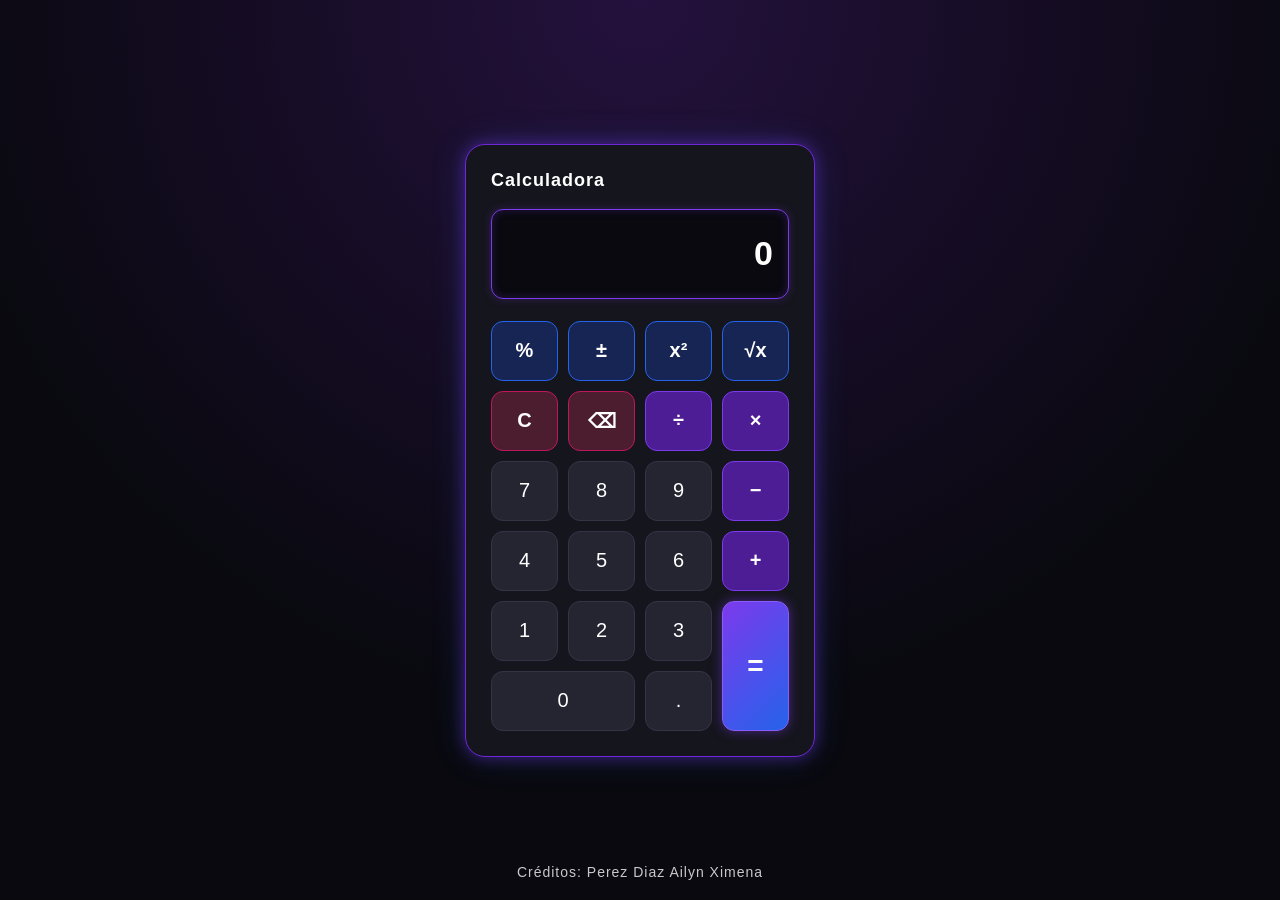
<file: index.html>
<!DOCTYPE html>
<html lang="es">
<head>
    <link rel="stylesheet" href="style2.css">
    <meta charset="UTF-8">
    <meta name="viewport" content="width=device-width, initial-scale=1.0">
    <title>Calculadora</title>
</head>
<body>
    <div class="Calculadora">
        <div class="encabezado">
            <span>Calculadora</span>
        </div>
<input id="pantalla" type="text" value="0" readonly>
        
       <div class="botones">
    <button class="funcion" onclick="porcentaje()">%</button>
    <button class="funcion" onclick="cambiarSigno()">±</button>
    <button class="funcion" onclick="cuadrado()">x²</button>
    <button class="funcion" onclick="raiz()">√x</button>
    <button class="limpiar" onclick="limpiar()">C</button>
    <button class="borrar" onclick="borrar()">⌫</button>
    <button class="operador" onclick="agregar('÷')">÷</button>
    <button class="operador" onclick="agregar('×')">×</button>
    <button onclick="agregar('7')">7</button>
    <button onclick="agregar('8')">8</button>
    <button onclick="agregar('9')">9</button>
    <button class="operador" onclick="agregar('-')">−</button>
    <button onclick="agregar('4')">4</button>
    <button onclick="agregar('5')">5</button>
    <button onclick="agregar('6')">6</button>
    <button class="operador" onclick="agregar('+')">+</button>
    <button onclick="agregar('1')">1</button>
    <button onclick="agregar('2')">2</button>
    <button onclick="agregar('3')">3</button>
    <button class="igual" onclick="calcular()">=</button>
    <button class="cero" onclick="agregar('0')">0</button>
    <button onclick="agregar('.')">.</button>

</div>

    </div>
    
<script src="script2.js"></script>
<h2>Créditos: Perez Diaz Ailyn Ximena</h2>
</body>
</html>
</file>
<file: style2.css>
* {
    box-sizing: border-box;
    margin: 0;
    padding: 0;
}

body {
    min-height: 100vh;
    display: flex;
    justify-content: center;
    align-items: center;
    background: radial-gradient(
        circle at top,
        #24113d,
        #09090f 65%
    );
    font-family: Arial, sans-serif;
}

.Calculadora {
    width: 350px;
    background: #15151d;
    padding: 25px;
    border-radius: 20px;
    border: 1px solid #6d28d9;
    box-shadow:
        0 0 15px rgba(109, 40, 217, 0.5),
        0 0 35px rgba(59, 130, 246, 0.2);
}

.encabezado {
    color: #ffffff;
    font-size: 18px;
    font-weight: bold;
    letter-spacing: 1px;
    margin-bottom: 18px;
}

#pantalla {
    width: 100%;
    height: 90px;
    margin-bottom: 22px;
    padding: 15px;
    background: #09090f;
    color: #ffffff;
    border: 1px solid #7c3aed;
    border-radius: 12px;
    text-align: right;
    font-size: 34px;
    font-weight: bold;
    outline: none;
    box-shadow:
        inset 0 0 10px rgba(124, 58, 237, 0.25),
        0 0 10px rgba(124, 58, 237, 0.25);
}

.botones {
    display: grid;
    grid-template-columns: repeat(4, 1fr);
    gap: 10px;
}

button {
    height: 60px;
    background: #252532;
    color: #ffffff;
    border: 1px solid #343445;
    border-radius: 12px;
    font-size: 20px;
    cursor: pointer;
    transition:
        background 0.2s,
        transform 0.15s,
        box-shadow 0.2s,
        border-color 0.2s;
}

button:hover {
    background: #35245c;
    border-color: #8b5cf6;
    box-shadow:
        0 0 8px rgba(139, 92, 246, 0.7),
        0 0 16px rgba(59, 130, 246, 0.3);
    transform: translateY(-2px);
}

button:active {
    transform: scale(0.94);
}

.operador {
    background: #4c1d95;
    border-color: #7c3aed;
    font-weight: bold;
}

.operador:hover {
    background: #6d28d9;
    border-color: #a78bfa;
    box-shadow:
        0 0 10px rgba(139, 92, 246, 0.9),
        0 0 20px rgba(124, 58, 237, 0.5);
}

.funcion {
    background: #172554;
    border-color: #2563eb;
    font-weight: bold;
}

.funcion:hover {
    background: #1e3a8a;
    border-color: #3b82f6;
    box-shadow:
        0 0 10px rgba(59, 130, 246, 0.8),
        0 0 20px rgba(37, 99, 235, 0.4);
}

.limpiar,
.borrar {
    background: #4c1d2f;
    border-color: #be185d;
    font-weight: bold;
}

.limpiar:hover,
.borrar:hover {
    background: #831843;
    border-color: #ec4899;
    box-shadow:
        0 0 10px rgba(236, 72, 153, 0.8),
        0 0 20px rgba(190, 24, 93, 0.4);
}

.igual {
    grid-row: span 2;
    height: auto;
    background: linear-gradient(
        135deg,
        #7c3aed,
        #2563eb
    );
    border-color: #8b5cf6;
    font-size: 28px;
    font-weight: bold;
    box-shadow:
        0 0 12px rgba(124, 58, 237, 0.5);
}

.igual:hover {
    background: linear-gradient(
        135deg,
        #8b5cf6,
        #3b82f6
    );
    border-color: #a78bfa;
    box-shadow:
        0 0 12px rgba(139, 92, 246, 0.9),
        0 0 25px rgba(59, 130, 246, 0.6);
}

.cero {
    grid-column: span 2;
}

@media (max-width: 400px) {
    .Calculadora {
        width: 92%;
        padding: 15px;
    }

    button {
        height: 55px;
    }

    .igual {
        height: auto;
    }

    #pantalla {
        height: 80px;
        font-size: 30px;
    }
}
h2 {
    position: absolute;
    bottom: 20px;
    left: 0;
    width: 100%;

    text-align: center;

    color: #fafafa;
    font-size: 14px;
    font-weight: normal;
    letter-spacing: 1px;

    opacity: 0.8;
}
</file>
